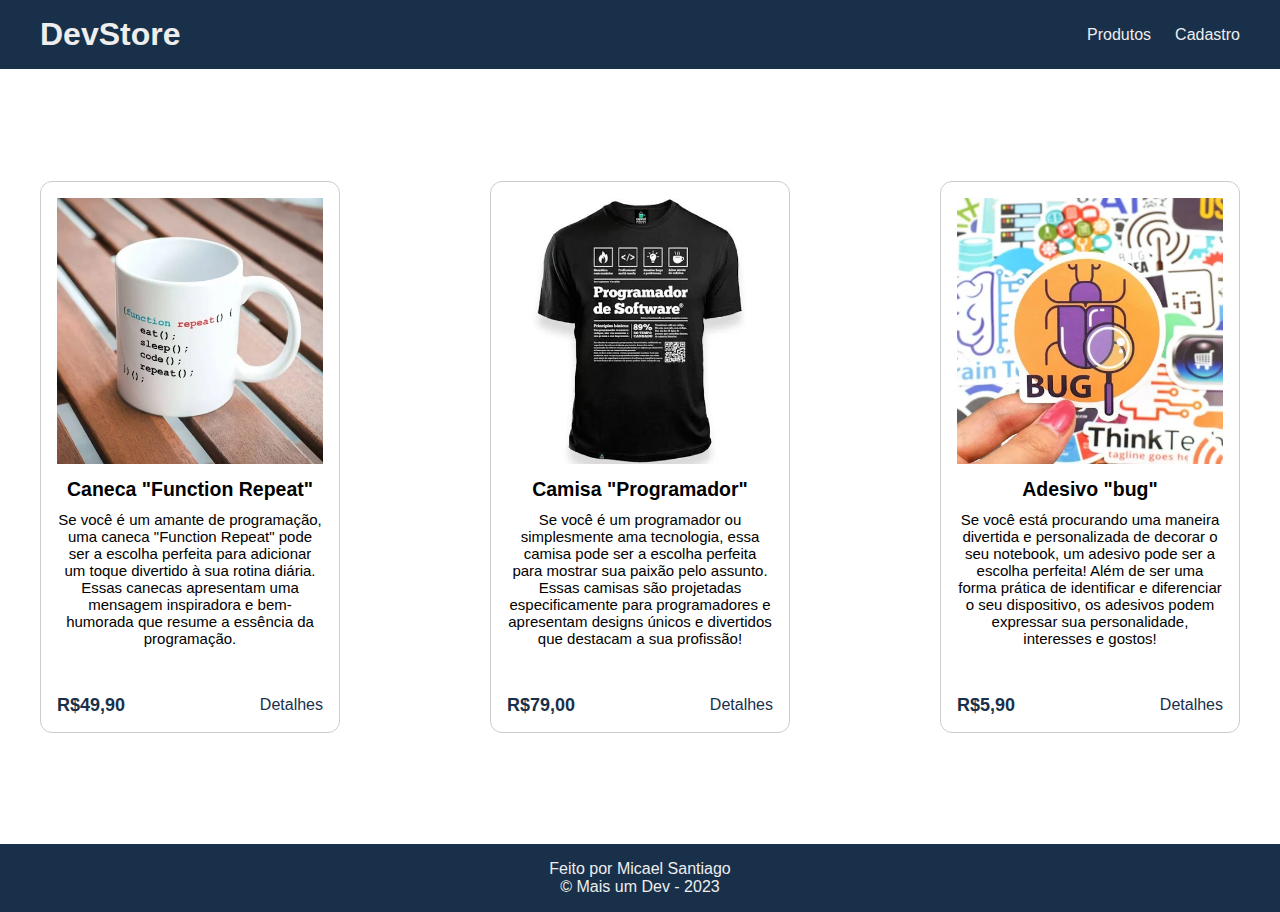
<file: index.html>
<!DOCTYPE html>
<html lang="pt-BR">
<head>
	<meta charset="UTF-8">
	<meta name="viewport" content="width=device-width, initial-scale=1.0">
	<link rel="stylesheet" href="./css/global.css">
	<link rel="stylesheet" href="./css/home.css">
	<title>DevStore</title>
</head>
<body>
	<header>
		<div class="container container--header">
			<h1 class="container--header--logo">DevStore</h1>

			<nav class="container--header--nav">
				<div class="container--header--nav--mobile" onclick="toggleMenuMobile()">
					<img src="./images/menu.png" alt="Menu mobile">
				</div>

				<div class="menu--mobile">
					<a href="./index.html">Produtos</a>
					<a href="./pages/register.html">Cadastro</a>
				</div>


				<div class="container--header--nav--links">
					<a href="./index.html">Produtos</a>
					<a href="./pages/register.html">Cadastro</a>
				</div>
			</nav>
		</div>
	</header>

	<main>
		<section class="container container--main">

		</section>
	</main>

	<footer>
		<div class="container container--footer">
			<p>Feito por <a href="https://github.com/micaelsantiago/" target="_blank">Micael Santiago</a></p>
			<p>&#169; Mais um Dev - 2023</p>
		</div>
	</footer>

	<script src="./js/script.js"></script>
	<script src="./js/productsJSON.js"></script>
</body>
</html>
</file>
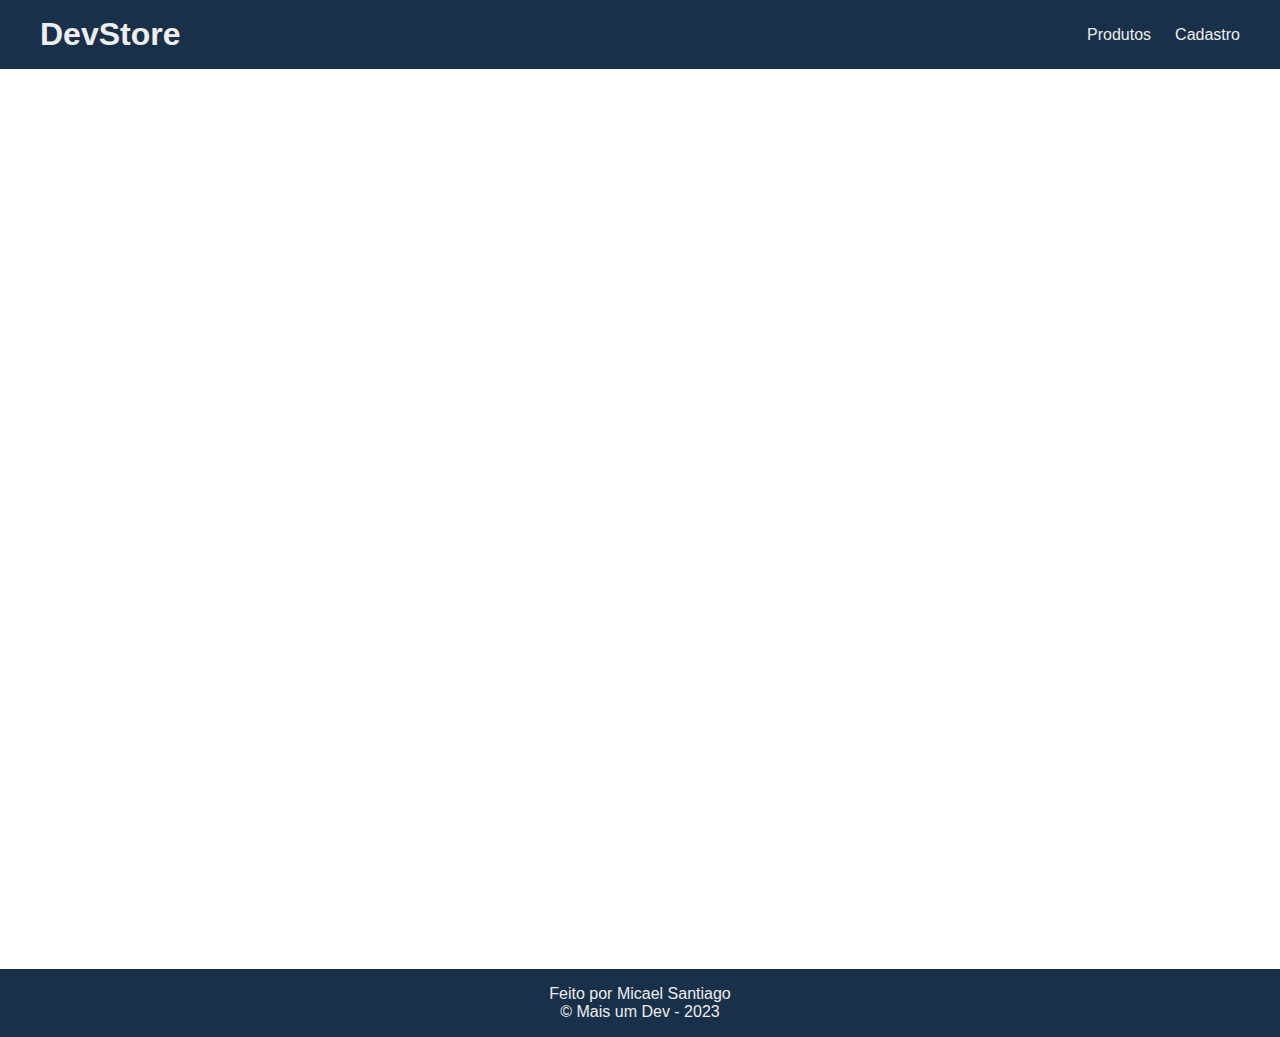
<file: pages/product.html>
<!DOCTYPE html>
<html lang="pt-BR">
<head>
	<meta charset="UTF-8">
	<meta name="viewport" content="width=device-width, initial-scale=1.0">
	<link rel="stylesheet" href="../css/global.css">
	<link rel="stylesheet" href="../css/products.css">
	<title>Document</title>
</head>
<body>
	<header>
		<div class="container container--header">
			<h1 class="container--header--logo">DevStore</h1>

			<nav class="container--header--nav">
				<div class="container--header--nav--mobile" onclick="toggleMenuMobile()">
					<img src="../images/menu.png" alt="Menu mobile">
				</div>

				<div class="menu--mobile">
					<a href="../index.html">Produtos</a>
					<a href="./register.html">Cadastro</a>
				</div>


				<div class="container--header--nav--links">
					<a href="../index.html">Produtos</a>
					<a href="./register.html">Cadastro</a>
				</div>
			</nav>
		</div>
	</header>

	<main>		
		<section class="container main">
			
		</section>
	</main>

	<footer>
		<div class="container container--footer">
			<p>Feito por <a href="https://github.com/micaelsantiago/" target="_blank">Micael Santiago</a></p>
			<p>&#169; Mais um Dev - 2023</p>
		</div>
	</footer>

	<script src="../js/script.js"></script>
	<script src="../js/productsJSON.js"></script>
</body>
</html>
</file>
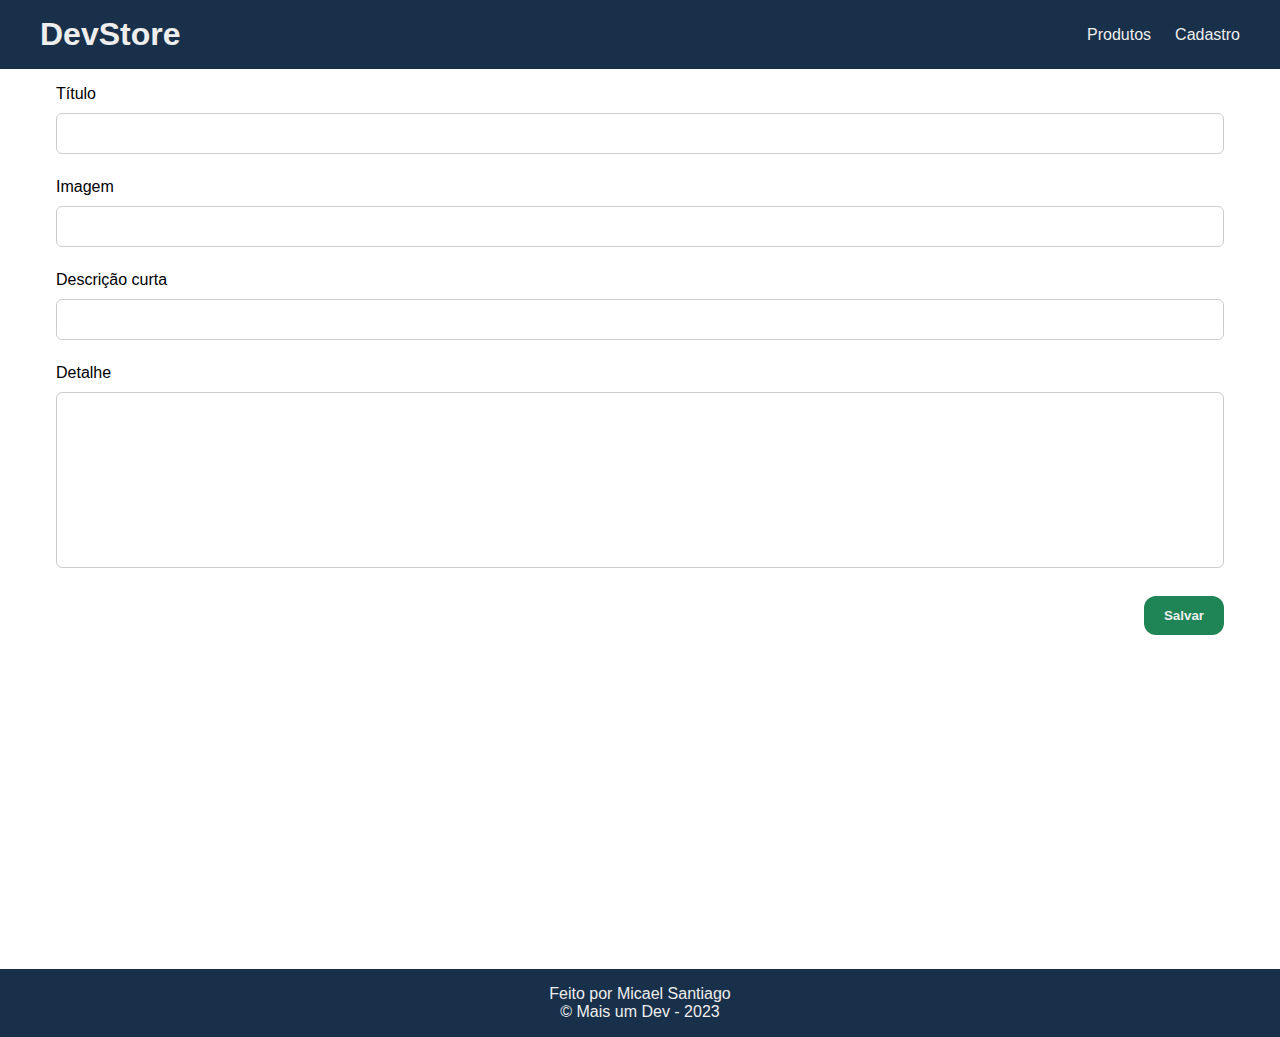
<file: pages/register.html>
<!DOCTYPE html>
<html lang="pt-BR">
<head>
	<meta charset="UTF-8">
	<meta name="viewport" content="width=device-width, initial-scale=1.0">
	<link rel="stylesheet" href="../css/global.css">
	<link rel="stylesheet" href="../css/register.css">
	<title>DevStore - Cadastrar Produto</title>
</head>
<body>
	<header>
		<div class="container container--header">
			<h1 class="container--header--logo">DevStore</h1>

			<nav class="container--header--nav">
				<div class="container--header--nav--mobile" onclick="toggleMenuMobile()">
					<img src="../images/menu.png" alt="Menu mobile">
				</div>

				<div class="menu--mobile">
					<a href="../index.html">Produtos</a>
					<a href="">Cadastro</a>
				</div>


				<div class="container--header--nav--links">
					<a href="../index.html">Produtos</a>
					<a href="">Cadastro</a>
				</div>
			</nav>
		</div>
	</header>

	<main>
		<section class="container container--main">
			<form action="#" class="container--main--form">
				<label>
					Título
					<input type="text" name="product_title" required>
				</label>

				<label>
					Imagem
					<input type="url" name="product_image" id="" required>
				</label>
				
				<label>
					Descrição curta
					<input type="text" name="product_shortDescription" required>
				</label>

				<label>
					Detalhe
					<textarea name="product_fullDescription" id="" cols="30" rows="10" required></textarea>
				</label>

				<div class="btn--area">
					<input type="button" value="Salvar">
				</div>
			</form>
		</section>
	</main>

	<footer>
		<div class="container container--footer">
			<p>Feito por <a href="https://github.com/micaelsantiago/" target="_blank">Micael Santiago</a></p>
			<p>&#169; Mais um Dev - 2023</p>
		</div>
	</footer>

	<script src="../js/script.js"></script>
</body>
</html>
</file>
<file: css/global.css>
:root {
	--color__primary: #19304A;
	--color__text: #EEE;
	--color__text__secondary: #CCC;
	--color__black: #111;
	--color__button: #1F8456;
}

* {
	margin: 0;
	padding: 0;
	box-sizing: border-box;
}

body {
	font-family: Arial;
	height: 100vh;
}

a {
	text-decoration: none;
	color: var(--color__text);
}

ul {
	list-style: none;
}

header,
footer {
	padding: 1rem;
	background: var(--color__primary);
}

footer {
}

#price {
	font-weight: bold;
	font-size: 18px;
	color: var(--color__primary);
}

.container {
	max-width: 1200px;
	margin: 0 auto;
}

.container--header {
	display: flex;
	justify-content: space-between;
	align-items: center;
	color: var(--color__text);
}

.menu--mobile {
	display: none;
}

.container--header--nav--mobile {
	width: 25px;
	height: 25px;
	display: flex;
	flex-direction: column;
	gap: 10px;
}

.container--header--nav--mobile--links {
	display: flex;
	flex-direction: column;
	position: absolute;
	left: 0;
	top: 68px;
	width: 100%;
	padding: .5rem 1rem;
	background: var(--color__primary);
	transition: all 0.4s ease-in-out;
}

.container--header--nav--mobile--links a {
	margin-bottom: 10px;
}

.container--header--nav--links {
	display: none;
	gap: 1.5rem;
}

.container--header--nav a {
	transition: all 0.3s ease-in-out;
}

.container--header--nav a:hover {
	color: var(--color__text__secondary);
}

.container--footer {
	text-align: center;
	color: var(--color__text);
}

@media (min-width: 425px) {
	.container--header--nav--mobile {
		display: none;
	}

	.container--header--nav--links {
		display: flex;
	}

	.menu--mobile {
		display: none;
	}
}
</file>
<file: css/home.css>
.container--main {
  display: grid;
  grid-template-columns: repeat(auto-fit, minmax(200px, 300px));
  justify-content: space-between;
  justify-items: stretch;
  align-items: center;
  gap: 1rem;

  height: 100%;
  min-height: calc(100vh - 157px);
  margin-top: 1rem;
  margin-bottom: 1rem;
}

.container--main .products {
	border: 1px solid var(--color__text__secondary);
	border-radius: 12px;
	overflow: hidden;
}

.container--main .products .products--content {
	padding: 1rem;
	text-align: center;
}

.container--main .products .products--content--image img {
	width: 100%;
}

.container--main .products .products--content--title {
	font-size: 13px;
	text-align: center;
	margin: 10px 0;
}

.products--content--description {
	font-size: 15px;
}

.container--main .products .products--content--links {
	display: flex;
	justify-content: space-between;
	align-items: center;
	margin-top: 3em;
}

.container--main .products .products--content--links a {
	color: var(--color__primary);
}

@media (max-width: 940px) {
	.container--main {
		justify-content: center;
	}
}
</file>
<file: css/products.css>
main {
	min-height: 100vh;
	display: flex;
	align-items: center;
}

.main {
	padding: 1rem;
}

.btn--return {
	width: 100%;
	text-align: right;
}

.btn--return a {
	display: inline-block;
	margin: 1rem 0;
	color: var(--color__primary);
	font-weight: bold;
	font-size: 20px;
}

.container--main--content {
	display: flex;
	flex-direction: column;
	justify-content: center;
	align-items: center;
	flex-wrap: wrap;
	padding: 1rem;
	gap: 10rem;
}

.container--main--content .container--main--content--details {
	display: flex;
	align-items: center;
}

.container--main--content .container--main--content--details  .container--main--productImage {
	text-align: center;
}

.container--main--content .container--main--content--details  .container--main--productImage img {
	width: 80%;
}

.container--main--content .container--main--content--details  .container--main--productDescription {
	width: 50%;
}

.container--main--content .container--main--content--details  .container--main--productDescription {
	width: 100%;
	text-align: center;
}

.container--main--content .container--main--productFullDescription hr {
	color: var(--color__text__secondary);
}

.container--main--content .container--main--productFullDescription h2 {
	text-align: center;
	margin-bottom: 1rem;
	margin-top: 1rem;
}

#price {
	margin: 1rem 0;
	font-size: 25px;
}

@media (max-width: 500px) {
	.container--main--productFullDescription {
		text-align: center;
	}

	.container--main--content .container--main--content--details {
		flex-direction: column;
		gap: 2rem;
	}
}
</file>
<file: css/register.css>
main {
	min-height: 100vh;	
}

.container--main {
	padding: 1rem;
}

.container--main--form {
	display: flex;
	flex-direction: column;	
	align-items: stretch;
}

.container--main--form label input,
.container--main--form label textarea {
	width: 100%;
	border-radius: 6px;
	border: 1px solid var(--color__text__secondary);
	outline: 0;
	padding: .75rem;
	margin: 10px 0 1.5rem;
}

.container--main--form label textarea {
	resize: none;
}

.container--main--form .btn--area {
	display: flex;
 	justify-content: flex-end;
}

.container--main--form .btn--area input {
	width: 80px;
	padding: .75rem;
	background: var(--color__button);
	color: var(--color__text);
	border-radius: 12px;
	border: 0;
	font-weight: bold;
	cursor: pointer;
}
</file>
